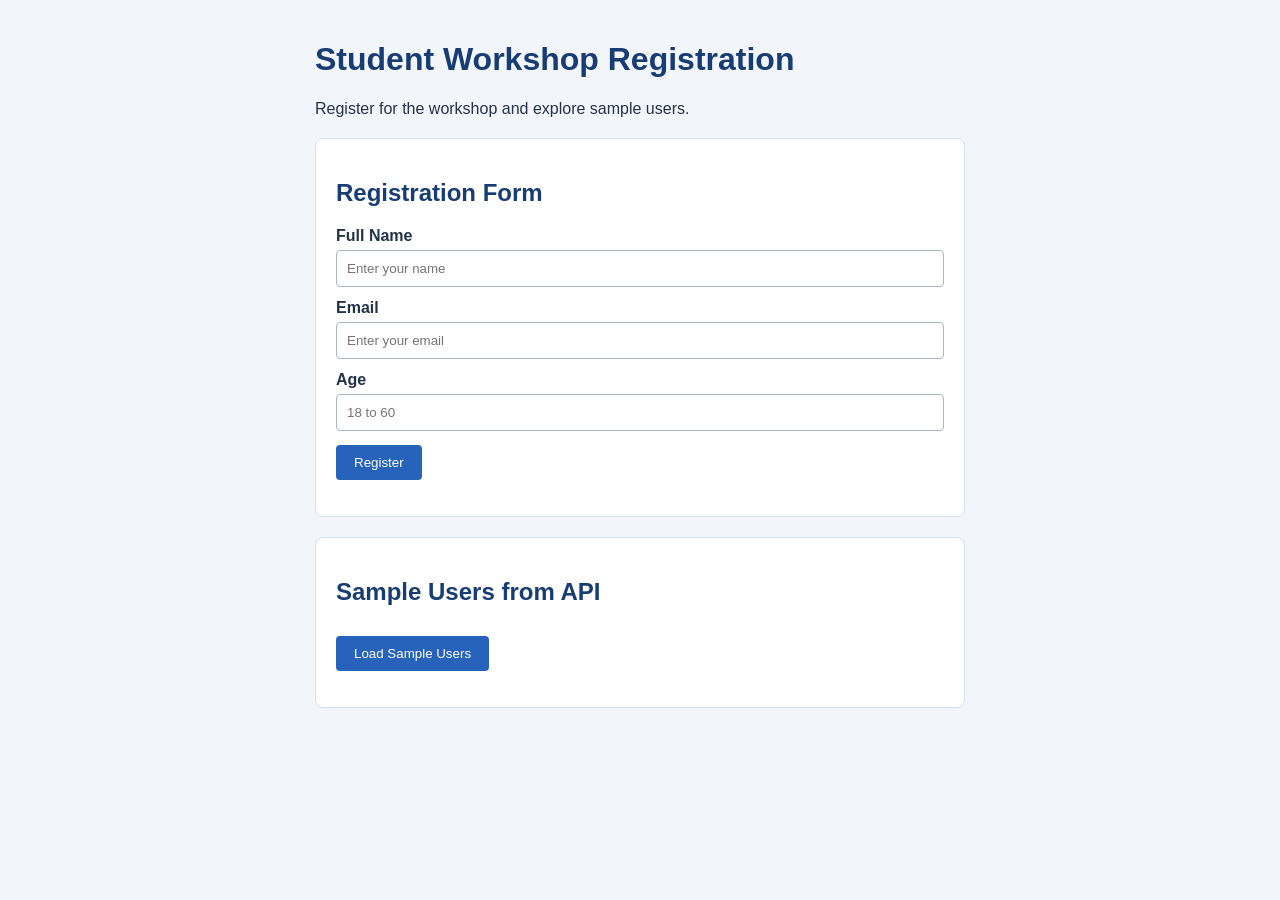
<file: examples/workshopRegistration/index.html>
<!DOCTYPE html>
<html lang="en">
<head>
  <meta charset="UTF-8">
  <meta name="viewport" content="width=device-width, initial-scale=1.0">
  <title>Workshop Registration</title>
  <link rel="stylesheet" href="style.css">
</head>
<body>
  <main class="container">
    <h1>Student Workshop Registration</h1>
    <p>Register for the workshop and explore sample users.</p>

    <section class="panel">
      <h2>Registration Form</h2>
      <form id="registrationForm" novalidate>
        <label for="fullName">Full Name</label>
        <input type="text" id="fullName" placeholder="Enter your name">
        <p class="error" id="nameError"></p>

        <label for="email">Email</label>
        <input type="email" id="email" placeholder="Enter your email">
        <p class="error" id="emailError"></p>

        <label for="age">Age</label>
        <input type="number" id="age" placeholder="18 to 60">
        <p class="error" id="ageError"></p>

        <button type="submit">Register</button>
      </form>
      <p id="message" aria-live="polite"></p>
    </section>

    <section class="panel">
      <h2>Sample Users from API</h2>
      <button type="button" id="loadUsers">Load Sample Users</button>
      <p id="apiMessage" aria-live="polite"></p>
      <ul id="usersList"></ul>
    </section>
  </main>
  <script src="script.js"></script>
</body>
</html>
</file>
<file: examples/workshopRegistration/style.css>
* {
  box-sizing: border-box;
}

body {
  font-family: Arial, sans-serif;
  background-color: #f2f5fa;
  color: #24324a;
  margin: 0;
  padding: 20px;
}

.container {
  max-width: 650px;
  margin: 0 auto;
}

h1, h2 {
  color: #183d75;
}

.panel {
  background-color: white;
  padding: 20px;
  margin-top: 20px;
  border: 1px solid #d7e0ee;
  border-radius: 8px;
}

label {
  display: block;
  margin-top: 12px;
  font-weight: bold;
}

input {
  display: block;
  width: 100%;
  padding: 10px;
  margin-top: 5px;
  border: 1px solid #aab7c9;
  border-radius: 4px;
}

input:focus {
  border-color: #2763ba;
  outline: 1px solid #2763ba;
}

button {
  background-color: #2763ba;
  color: white;
  padding: 10px 18px;
  margin-top: 10px;
  border: none;
  border-radius: 4px;
  cursor: pointer;
}

button:hover {
  background-color: #183d75;
}

.error {
  color: #b42318;
  font-size: 13px;
  margin: 4px 0;
}

#message {
  color: #18713c;
  font-weight: bold;
}

li {
  margin: 8px 0;
}

@media screen and (max-width: 600px) {
  body {
    padding: 10px;
  }
  .panel {
    padding: 15px;
  }
}
</file>
